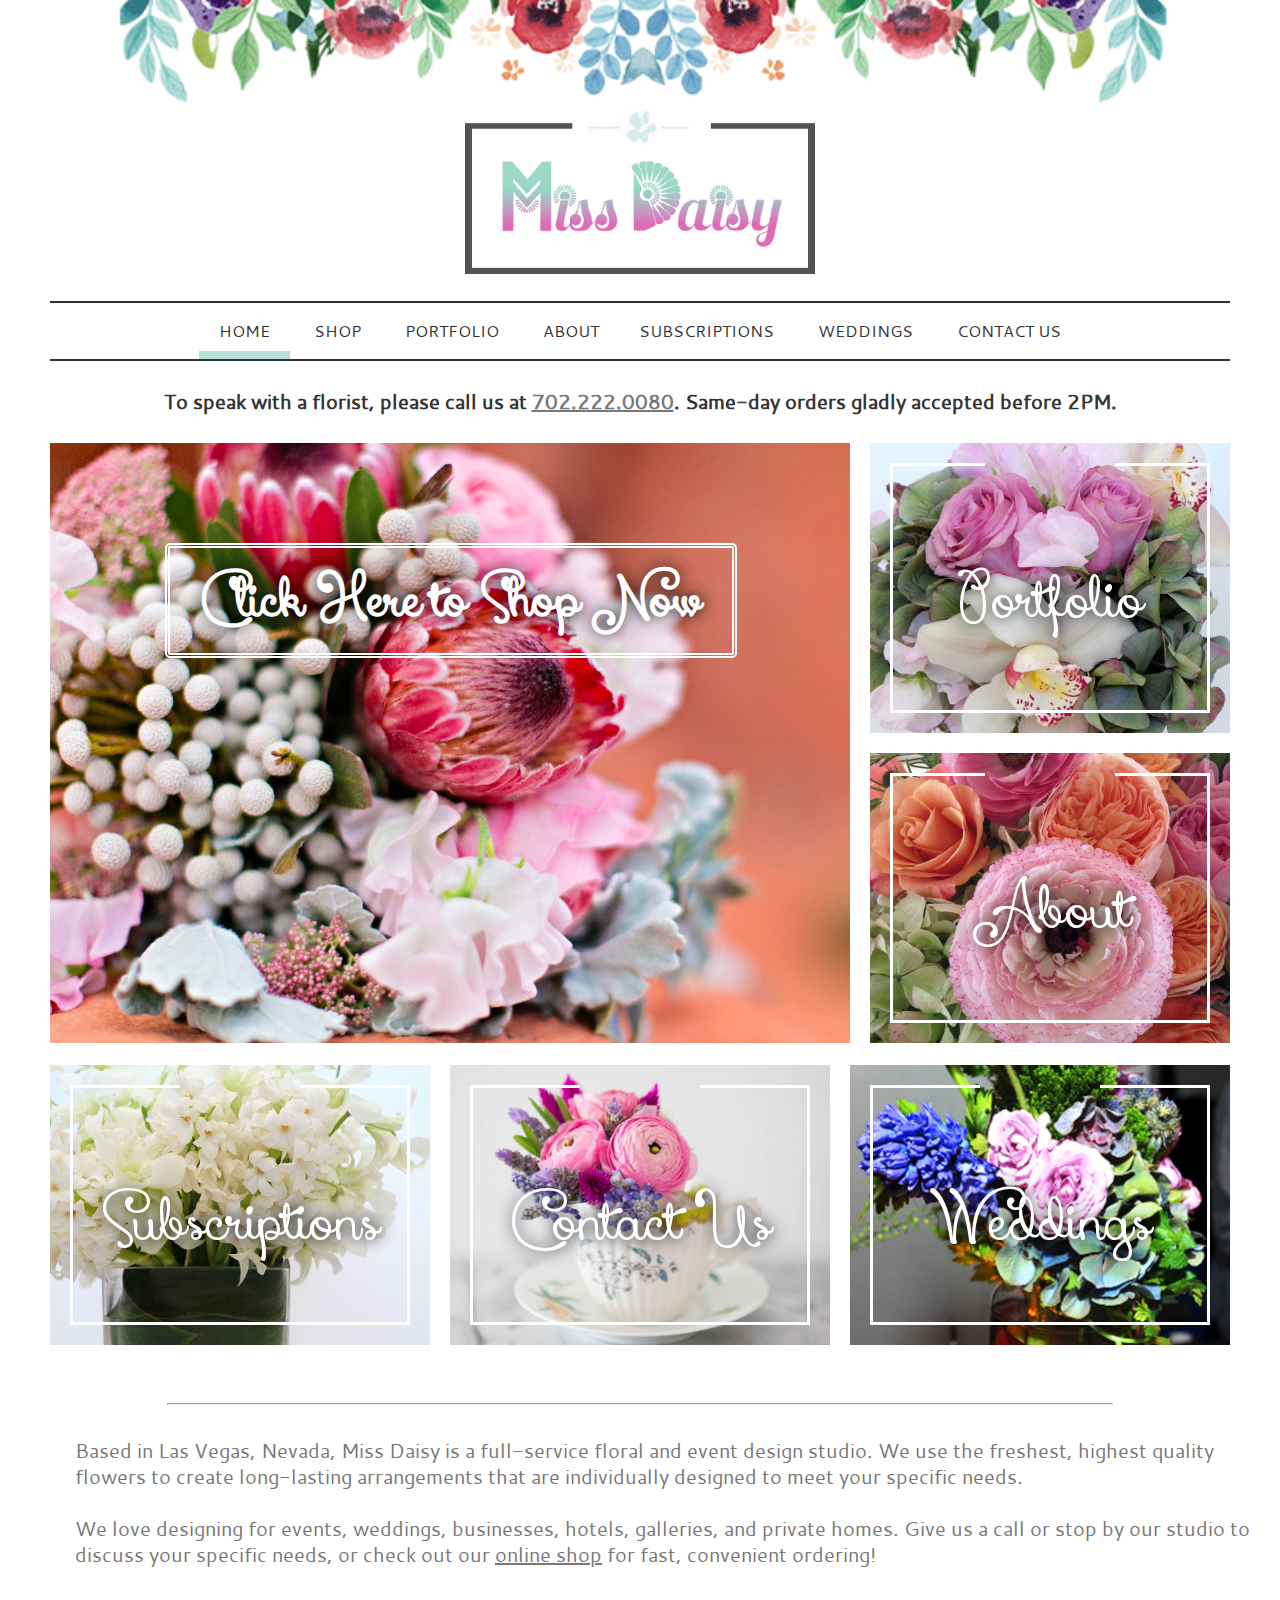
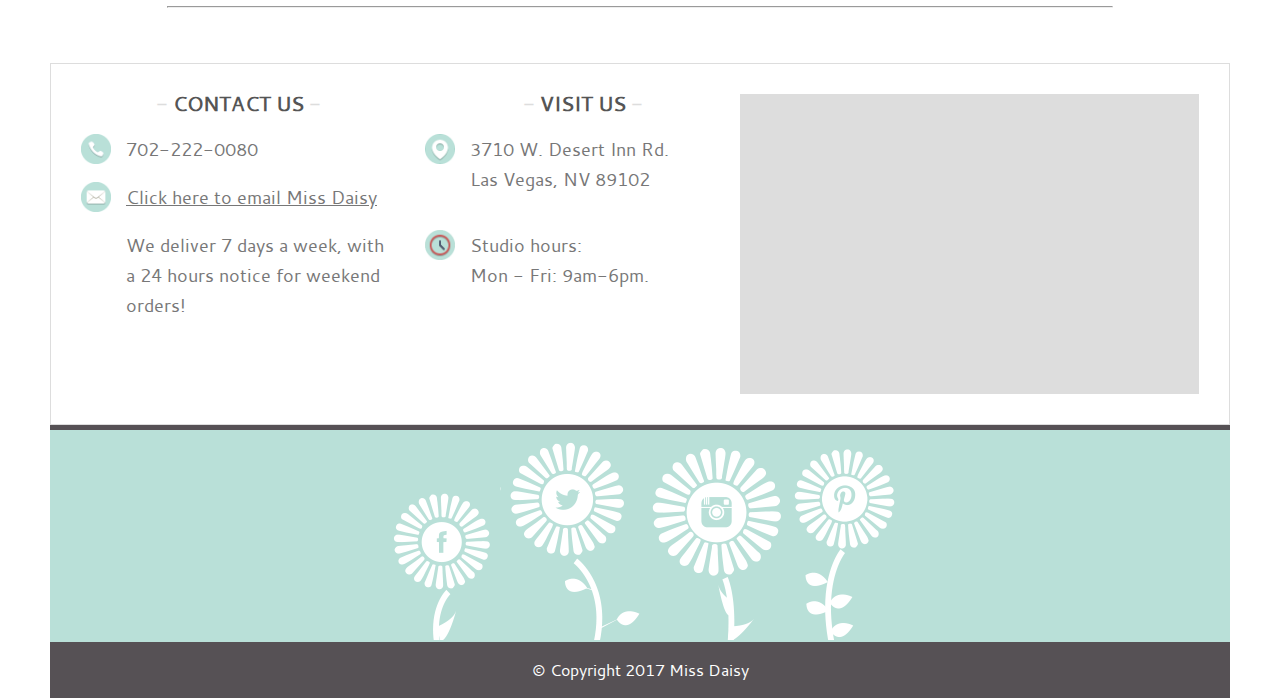
<file: index.html>
<!DOCTYPE html>
<html>
<head>
	<meta name="viewport" content="width=device-width, initial-scale=1.0"> 
	<meta charset="UTF-8">

	<title>Miss Daisy Flowers | Home</title>

	<link rel="stylesheet" type="text/css" href="css/reset.css">
	<link rel="stylesheet" type="text/css" href="css/style.css">
	<link rel="stylesheet" type="text/css" href="fonts/xiomara/font.css">
	<link rel="stylesheet" type="text/css" href="fonts/cantarell_reg/font.css">

</head>
<body>
<header>	
	<img id="img-head" src="images/header.png">
	<img id="logo" src="images/logo-green-pink.jpg">
	<!--Navigation Menu-->
	<nav>
		<ul class="nav">
			<li class="active"><a class="navlink" href="#">Home</a></li>
			<li class="inactive"><a class="navlink" href="http://missdaisyflowers.bloomnation.com">Shop</a></li>
			<li class="inactive"><a class="navlink" href="portfolio.html">Portfolio</a></li>
			<li class="inactive"><a class="navlink" href="about.html">About</a>
			<li class="inactive"><a class="navlink" href="subscribe.html">Subscriptions</a></li>
			</li>
			<li class="inactive"><a class="navlink" href="weddings.html">Weddings</a></li>
			<li class="inactive"><a class="navlink" href="contact.html">Contact Us</a></li>
		</ul>
	</nav>
</header>
<main>
	<section class="clearfix">
		<div class="announce">To speak with a florist, please call us at <a href="tel:+17022220080">702.222.0080</a>. Same-day orders gladly accepted before 2PM.</div>
		<div id="home-xl"> 
			<a href="http://missdaisyflowers.bloomnation.com">
				<div id="home-xl-btn">Click Here to Shop Now</div>
			</a>
			
			<a href="http://missdaisyflowers.bloomnation.com">
				<img id="home-xl-img" src="images/index/desert-shoot.jpg">
			</a>
		</div>
		<a href="portfolio.html">
			<div class="home-side-div">
				<div class="home-img-link" id="lav-blooms"></div>
				<h3 class="img-title">Portfolio</h3>
			</div>
		</a>
		
		<a href="about.html">
			<div class="home-side-div">
				<div class="home-img-link" id="pink-closeup"></div>
				<h3 class="img-title">About</h3>
			</div>
		</a>

		<a href="subscribe.html">
			<div class="home-btm-div">
				<div class="home-img-link" id="white-blooms"></div>
				<h3 class="img-title">Subscriptions</h3>
			</div>
		</a>
		
		<a href="contact.html">
			<div class="home-btm-mid-div">
				<div class="home-img-link" id="teacup"></div>
				<h3 class="img-title">Contact Us</h3>
			</div>
		</a>

		<a href="weddings.html">
			<div class="home-btm-div">
				<div class="home-img-link" id="rustic-bar"></div>
				<h3 class="img-title">Weddings</h3>
			</div>
		</a>
	</section>
	<hr>

	<section class="container">
		<p>Based in Las Vegas, Nevada, Miss Daisy is a full-service floral and event design studio. We use the freshest, highest quality flowers to create long-lasting arrangements that are individually designed to meet your specific needs.
		</p><br>
		<p>We love designing for events, weddings, businesses, hotels, galleries, and private homes. Give us a call or stop by our studio to discuss your specific needs, or check out our <a href="http://missdaisyflowers.bloomnation.com">online shop</a> for fast, convenient ordering!</p>
	</section>
	<hr>
</main>

<aside class="clearfix">
	<div class="aside-contact-box">
		<h3 class="aside-box-title">Contact Us</h3>
		<div id="aside-contact-content">	
			<img class="contact-icon" src="images/phone.png">
			<p class="contact-info"> 702-222-0080</p><br>
			<img class="contact-icon" src="images/email.png">
			<p class="contact-info"><a href="mailto:missdaisy@missdaisyflowers.com">Click here to email Miss Daisy</a></p><br>	 
			<p class="contact-info"><em>We deliver 7 days a week, with a 24 hours notice for weekend orders!</em></p>
		</div>
	</div>
	<div class="aside-visit-box">
		<h3 class="aside-box-title">Visit Us</h3>
		<div id="aside-visit-content">
			<img class="visit-icon" src="images/location.png">
			<p class="visit-info">3710 W. Desert Inn Rd. <br>Las Vegas, NV 89102</p><br><br>
			<img class="contact-icon" src="images/time.png">
			<p class="contact-info">Studio hours:<br>Mon &#45; Fri: 9am-6pm.</p><br>
		</div>
	</div>

	<iframe id="aside-map" height="300"  frameborder="0" style="border:0"  src="https://www.google.com/maps/embed/v1/place?key=AIzaSyCaGwzZefTKNQYbMAbcLgUZuJY9-zT-Q_Q&q=Miss+Daisy+Las+Vegas+NV" allowfullscreen></iframe> 
	</div>
</aside>

<footer>
	<a href="https://www.facebook.com/MissDaisyLV/" target="_blank"><img src="images/fb.png"></a>
	<a href="https://twitter.com/missdaisyfloral" target="_blank"><img src="images/twitter.png"></a>
	<a href="http://instagram.com/missdaisyfloral" target="_blank"><img src="images/insta.png"></a>
	<a href="http://www.pinterest.com/missdaisyfloral/" target="_blank"><img src="images/pin.png"></a>
	<p>&copy; Copyright 2017 Miss Daisy</p>
</footer>

</body>
</html>
</file>
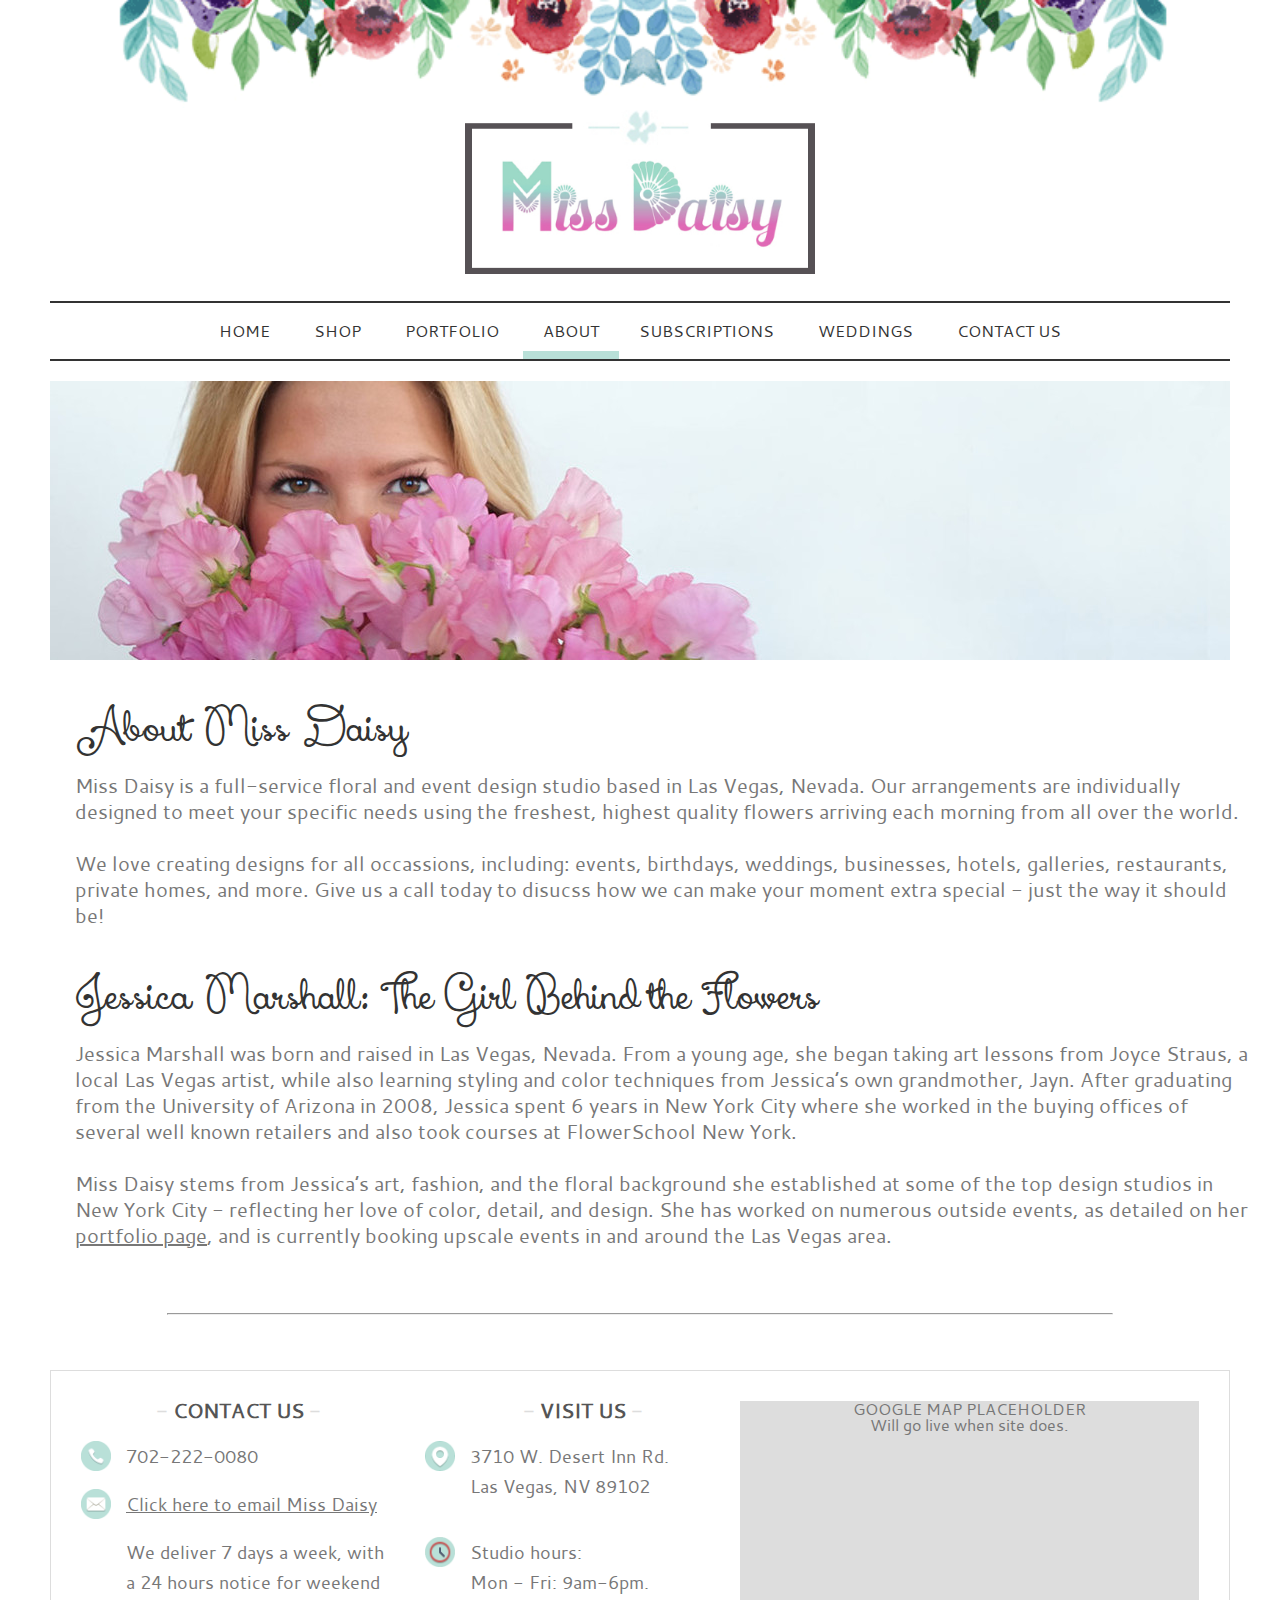
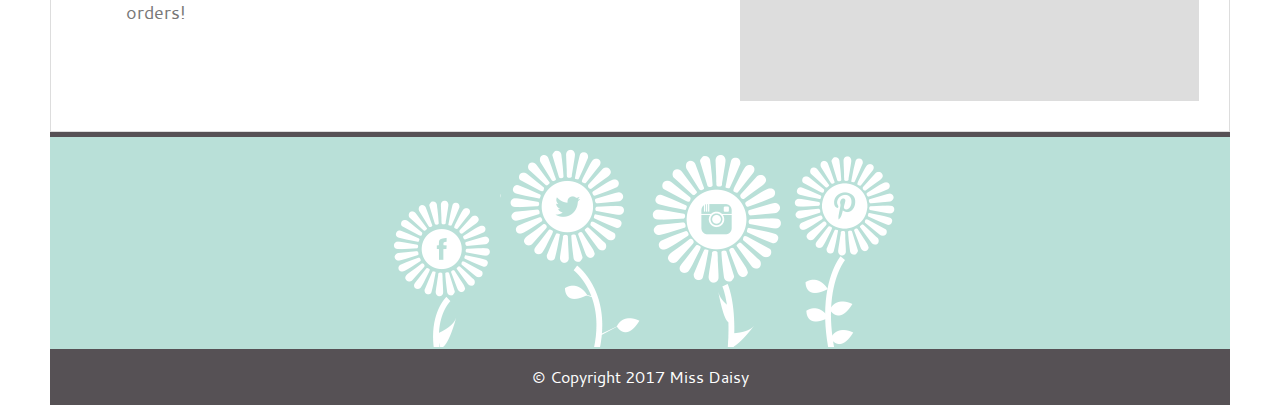
<file: about.html>
<!DOCTYPE html>
<html>
<head>
	<meta name="viewport" content="width=device-width, initial-scale=1.0"> 
	<meta charset="UTF-8">

	<title>Miss Daisy Flowers | Home</title>
	
	<link rel="stylesheet" type="text/css" href="css/reset.css">
	<link rel="stylesheet" type="text/css" href="css/style.css">
	<link rel="stylesheet" type="text/css" href="fonts/xiomara/font.css">
	<link rel="stylesheet" type="text/css" href="fonts/cantarell_reg/font.css">

</head>
<body>
<header>	
	<img id="img-head" src="images/header.png">
	<img id="logo" src="images/logo-green-pink.jpg">
	<!--Navigation Menu-->
	<nav>
		<ul class='nav'>
			<li class="inactive"><a class="navlink" href="index.html">Home</a></li>
			<li class="inactive"><a class="navlink" href="http://missdaisyflowers.bloomnation.com">Shop</a></li>
			<li class="inactive"><a class="navlink" href="portfolio.html">Portfolio</a></li>
			<li class="active"><a class="navlink" href="#">About</a>
			<li class="inactive"><a class="navlink" href="subscribe.html">Subscriptions</a></li>
			</li>
			<li class="inactive"><a class="navlink" href="weddings.html">Weddings</a></li>
			<li class="inactive"><a class="navlink" href="contact.html">Contact Us</a></li>
		</ul>
	</nav>
</header>
<main>
	<img id="about-xl" src="images/about/jess-behind-flowers.jpg">
	<section class="container">
		<h3 class="main-titles">About Miss Daisy</h3>
		<p>Miss Daisy is a full-service floral and event design studio based in Las Vegas, Nevada. Our arrangements are individually designed to meet your specific needs using the freshest, highest quality flowers arriving each morning from all over the world.
		</p><br>	
		<p>We love creating designs for all occassions, including: events, birthdays, weddings, businesses, hotels, galleries, restaurants, private homes, and more. Give us a call today to disucss how we can make your moment extra special - just the way it should be!</p><br>
		
		<h3 class="main-titles">Jessica Marshall: The Girl Behind the Flowers</h3>
		<p>Jessica Marshall was born and raised in Las Vegas, Nevada. From a young age, she began taking art lessons from Joyce Straus, a local Las Vegas artist, while also learning styling and color techniques from Jessica’s own grandmother, Jayn. After graduating from the University of Arizona in 2008, Jessica spent 6 years in New York City where she worked in the buying offices of several well known retailers and also took courses at FlowerSchool New York. </p><br>

		 <p>Miss Daisy stems from Jessica’s art, fashion, and the floral background she established at some of the top design studios in New York City - reflecting her love of color, detail, and design. She has worked on numerous outside events, as detailed on her <a href="portfolio.html">portfolio page</a>, and is currently booking upscale events in and around the Las Vegas area.
		</p><br>	
	</section>
	<hr>
</main>

<aside class="clearfix">
	<div class="aside-contact-box">
		<h3 class="aside-box-title">Contact Us</h3>
		<div id="aside-contact-content">	
			<img class="contact-icon" src="images/phone.png">
			<p class="contact-info"> 702-222-0080</p><br>
			<img class="contact-icon" src="images/email.png">
			<p class="contact-info"><a href="mailto:missdaisy@missdaisyflowers.com">Click here to email Miss Daisy</a></p><br>	 
			<p class="contact-info"><em>We deliver 7 days a week, with a 24 hours notice for weekend orders!</em></p>
		</div>
	</div>
	<div class="aside-visit-box">
		<h3 class="aside-box-title">Visit Us</h3>
		<div id="aside-visit-content">
			<img class="visit-icon" src="images/location.png">
			<p class="visit-info">3710 W. Desert Inn Rd. <br>Las Vegas, NV 89102</p><br><br>
			<img class="contact-icon" src="images/time.png">
			<p class="contact-info">Studio hours:<br>Mon &#45; Fri: 9am-6pm.</p><br>
		</div>
	</div>
	<!--TEMP MAP PLACEHOLDER-->
	<div id="aside-map">GOOGLE MAP PLACEHOLDER<br>Will go live when site does.</div>
	<!--TEMP DISABLE
	<iframe id="aside-map" height="300"  frameborder="0" style="border:0"  src="https://www.google.com/maps/embed/v1/place?key=AIzaSyCaGwzZefTKNQYbMAbcLgUZuJY9-zT-Q_Q&q=Miss+Daisy+Las+Vegas+NV" allowfullscreen></iframe>-->
	</div>
</aside>

<footer>
	<a href="https://www.facebook.com/MissDaisyLV/" target="_blank"><img src="images/fb.png"></a>
	<a href="https://twitter.com/missdaisyfloral" target="_blank"><img src="images/twitter.png"></a>
	<a href="http://instagram.com/missdaisyfloral" target="_blank"><img src="images/insta.png"></a>
	<a href="http://www.pinterest.com/missdaisyfloral/" target="_blank"><img src="images/pin.png"></a>
	<p>&copy; Copyright 2017 Miss Daisy</p>
</footer>

</body>
</html>
</file>
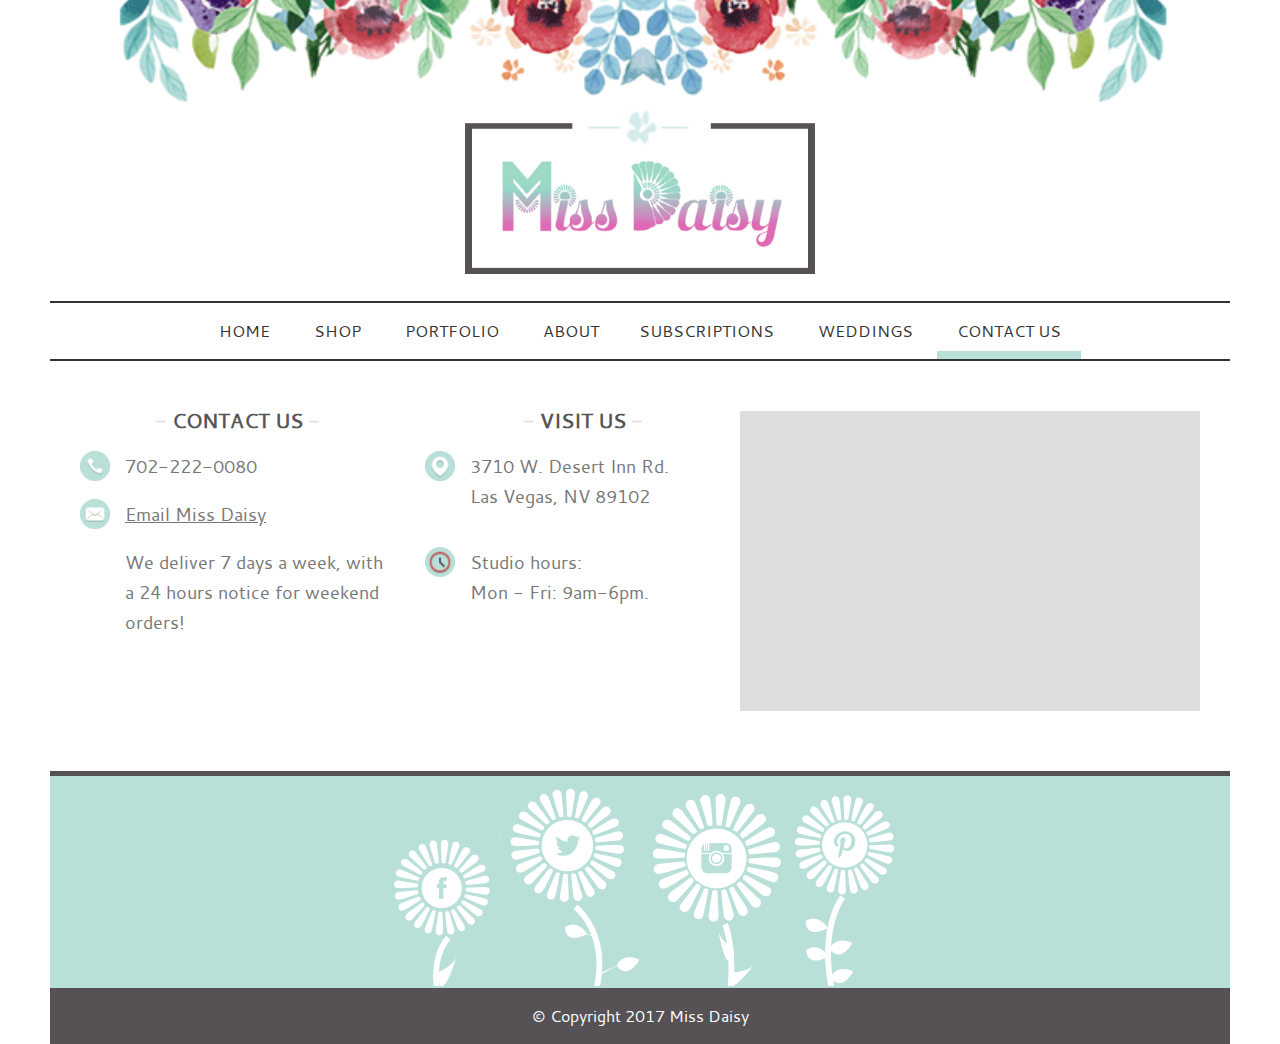
<file: contact.html>
<!DOCTYPE html>
<html>
<head>
	<meta name="viewport" content="width=device-width, initial-scale=1.0"> 
	<meta charset="UTF-8">

	<title>Miss Daisy Flowers | Home</title>

	<link rel="stylesheet" type="text/css" href="css/reset.css">
	<link rel="stylesheet" type="text/css" href="css/style.css">
	<link rel="stylesheet" type="text/css" href="fonts/xiomara/font.css">
	<link rel="stylesheet" type="text/css" href="fonts/cantarell_reg/font.css">

</head>
<body>
<header>	
	<img id="img-head" src="images/header.png">
	<img id="logo" src="images/logo-green-pink.jpg">
	<!--Navigation Menu-->
	<nav>
		<ul class='nav'>
			<li class="inactive"><a class="navlink" href="index.html">Home</a></li>
			<li class="inactive"><a class="navlink" href="http://missdaisyflowers.bloomnation.com">Shop</a></li>
			<li class="inactive"><a class="navlink" href="portfolio.html">Portfolio</a></li>
			<li class="inactive"><a class="navlink" href="about.html">About</a>
			<li class="inactive"><a class="navlink" href="subscribe.html">Subscriptions</a></li>
			</li>
			<li class="inactive"><a class="navlink" href="weddings.html">Weddings</a></li>
			<li class="active"><a class="navlink" href="#">Contact Us</a></li>
		</ul>
	</nav>
</header>
<main id="contact-main" class="clearfix">
	<div class="aside-contact-box">
		<h3 class="aside-box-title">Contact Us</h3>
		<div id="aside-contact-content">	
			<img class="contact-icon" src="images/phone.png">
			<p class="contact-info"> 702-222-0080</p><br>
			<img class="contact-icon" src="images/email.png">
			<p class="contact-info"><a href="mailto:missdaisy@missdaisyflowers.com">Email Miss Daisy</a></p><br>	 
			<p class="contact-info"><em>We deliver 7 days a week, with a 24 hours notice for weekend orders!</em></p>
		</div>
	</div>
	<div class="aside-visit-box">
		<h3 class="aside-box-title">Visit Us</h3>
		<div id="aside-visit-content">
			<img class="visit-icon" src="images/location.png">
			<p class="visit-info">3710 W. Desert Inn Rd. <br>Las Vegas, NV 89102</p><br><br>
			<img class="contact-icon" src="images/time.png">
			<p class="contact-info">Studio hours:<br>Mon &#45; Fri: 9am-6pm.</p><br>
		</div>
	</div>

	<iframe id="aside-map" height="300"  frameborder="0" style="border:0"  src="https://www.google.com/maps/embed/v1/place?key=AIzaSyCaGwzZefTKNQYbMAbcLgUZuJY9-zT-Q_Q&q=Miss+Daisy+Las+Vegas+NV" allowfullscreen></iframe>
	</div>
</main>

<footer>
	<a href="https://www.facebook.com/MissDaisyLV/" target="_blank"><img src="images/fb.png"></a>
	<a href="https://twitter.com/missdaisyfloral" target="_blank"><img src="images/twitter.png"></a>
	<a href="http://instagram.com/missdaisyfloral" target="_blank"><img src="images/insta.png"></a>
	<a href="http://www.pinterest.com/missdaisyfloral/" target="_blank"><img src="images/pin.png"></a>
	<p>&copy; Copyright 2017 Miss Daisy</p>
</footer>

</body>
</html>
</file>
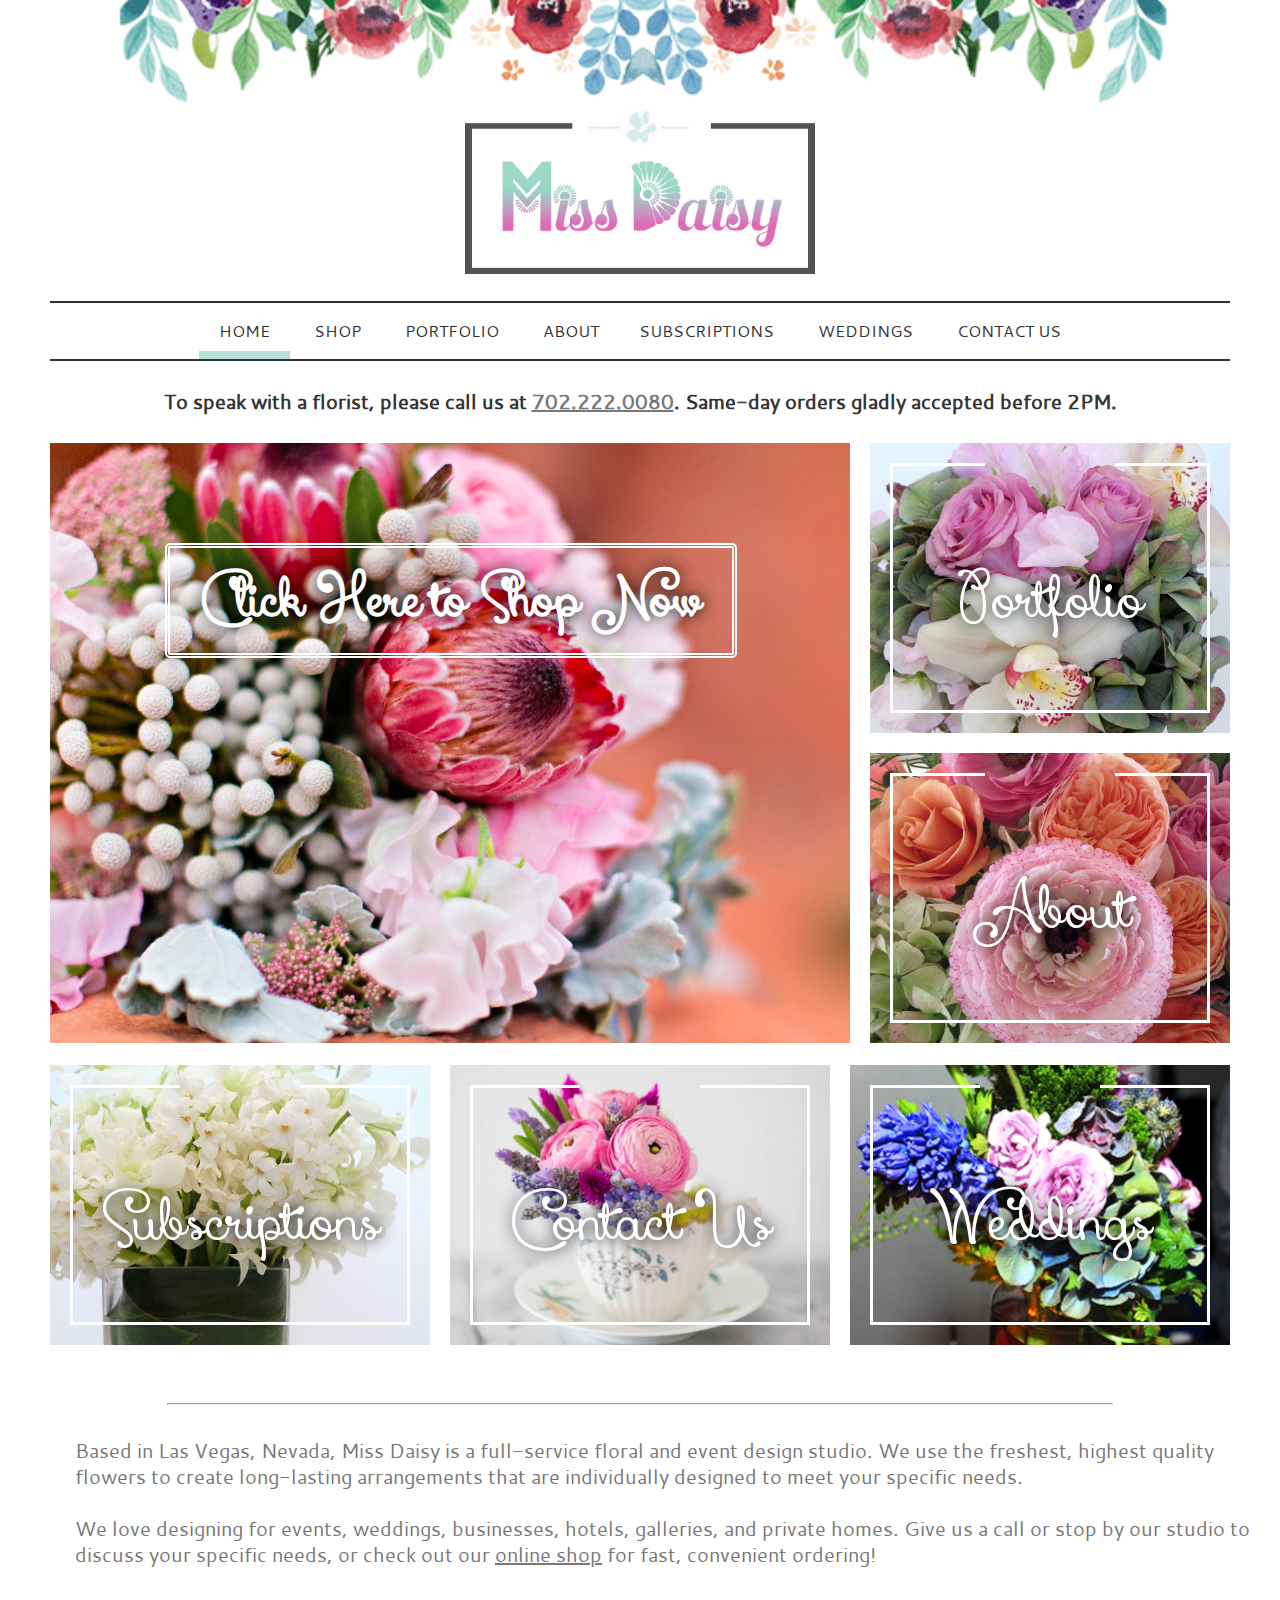
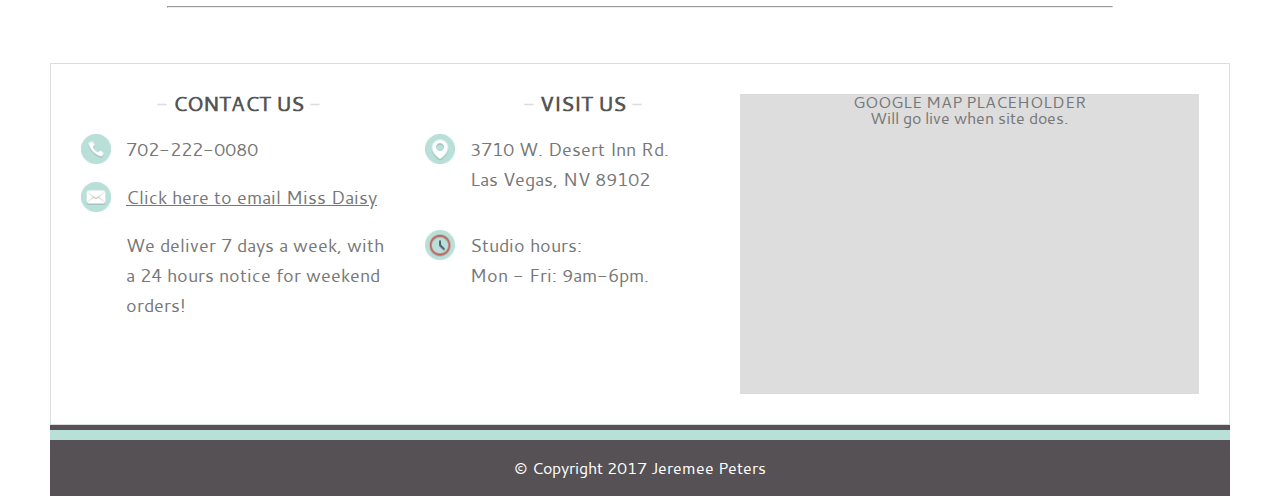
<file: home.html>
<!DOCTYPE html>
<html>
<head>
	<meta name="viewport" content="width=device-width, initial-scale=1.0"> 
	<meta charset="UTF-8">

	<title>Miss Daisy Flowers | Home</title>

	<link rel="stylesheet" type="text/css" href="css/reset.css">
	<link rel="stylesheet" type="text/css" href="css/style.css">
	<link rel="stylesheet" type="text/css" href="fonts/xiomara/font.css">
	<link rel="stylesheet" type="text/css" href="fonts/cantarell_reg/font.css">

</head>
<body>
<header>	
	<img id="img-head" src="images/header.png">
	<img id="logo" src="images/logo-green-pink.jpg">
	<!--Navigation Menu-->
	<nav>
		<ul class='nav'>
			<li class="active"><a class="navlink" href="#">Home</a></li>
			<li class="inactive"><a class="navlink" href="http://missdaisyflowers.bloomnation.com">Shop</a></li>
			<li class="inactive"><a class="navlink" href="portfolio.html">Portfolio</a></li>
			<li class="inactive"><a class="navlink" href="about.html">About</a>
			<li class="inactive"><a class="navlink" href="subscribe.html">Subscriptions</a></li>
			</li>
			<li class="inactive"><a class="navlink" href="weddings.html">Weddings</a></li>
			<li class="inactive"><a class="navlink" href="contact.html">Contact Us</a></li>
		</ul>
	</nav>
</header>
<main>
	<section class="clearfix">
		<div class="announce">To speak with a florist, please call us at <a href="tel:+17022220080">702.222.0080</a>. Same-day orders gladly accepted before 2PM.</div>
		<div id="home-xl"> 
			<a href="http://missdaisyflowers.bloomnation.com">
				<div id="home-xl-btn">Click Here to Shop Now</div>
			</a>
			
			<a href="http://missdaisyflowers.bloomnation.com">
				<img id="home-xl-img" src="images/index/desert-shoot.jpg">
			</a>
		</div>
		<a href="portfolio.html">
			<div class="home-side-div">
				<div class="home-img-link" id="lav-blooms"></div>
				<h3 class="img-title">Portfolio</h3>
			</div>
		</a>
		
		<a href="about.html">
			<div class="home-side-div">
				<div class="home-img-link" id="pink-closeup"></div>
				<h3 class="img-title">About</h3>
			</div>
		</a>

		<a href="subscribe.html">
			<div class="home-btm-div">
				<div class="home-img-link" id="white-blooms"></div>
				<h3 class="img-title">Subscriptions</h3>
			</div>
		</a>
		
		<a href="contact.html">
			<div class="home-btm-mid-div">
				<div class="home-img-link" id="teacup"></div>
				<h3 class="img-title">Contact Us</h3>
			</div>
		</a>

		<a href="weddings.html">
			<div class="home-btm-div">
				<div class="home-img-link" id="rustic-bar"></div>
				<h3 class="img-title">Weddings</h3>
			</div>
		</a>
	</section>
	<hr>

	<section class="container">
		<p>Based in Las Vegas, Nevada, Miss Daisy is a full-service floral and event design studio. We use the freshest, highest quality flowers to create long-lasting arrangements that are individually designed to meet your specific needs.
		</p><br>
		<p>We love designing for events, weddings, businesses, hotels, galleries, and private homes. Give us a call or stop by our studio to discuss your specific needs, or check out our <a href="http://missdaisyflowers.bloomnation.com">online shop</a> for fast, convenient ordering!</p>
	</section>
	<hr>
</main>

<aside class="clearfix">
	<div class="aside-contact-box">
		<h3 class="aside-box-title">Contact Us</h3>
		<div id="aside-contact-content">	
			<img class="contact-icon" src="images/phone.png">
			<p class="contact-info"> 702-222-0080</p><br>
			<img class="contact-icon" src="images/email.png">
			<p class="contact-info"><a href="mailto:missdaisy@missdaisyflowers.com">Click here to email Miss Daisy</a></p><br>	 
			<p class="contact-info"><em>We deliver 7 days a week, with a 24 hours notice for weekend orders!</em></p>
		</div>
	</div>
	<div class="aside-visit-box">
		<h3 class="aside-box-title">Visit Us</h3>
		<div id="aside-visit-content">
			<img class="visit-icon" src="images/location.png">
			<p class="visit-info">3710 W. Desert Inn Rd. <br>Las Vegas, NV 89102</p><br><br>
			<img class="contact-icon" src="images/time.png">
			<p class="contact-info">Studio hours:<br>Mon &#45; Fri: 9am-6pm.</p><br>
		</div>
	</div>
	<!--TEMP MAP PLACEHOLDER-->
	<div id="aside-map">GOOGLE MAP PLACEHOLDER<br>Will go live when site does.</div>
	<!--TEMP DISABLE
	<iframe id="aside-map" height="300"  frameborder="0" style="border:0"  src="https://www.google.com/maps/embed/v1/place?key=AIzaSyCaGwzZefTKNQYbMAbcLgUZuJY9-zT-Q_Q&q=Miss+Daisy+Las+Vegas+NV" allowfullscreen></iframe>-->
	</div>
</aside>

<footer>
	<p>&copy; Copyright 2017 Jeremee Peters</p>
</footer>

</body>
</html>
</file>
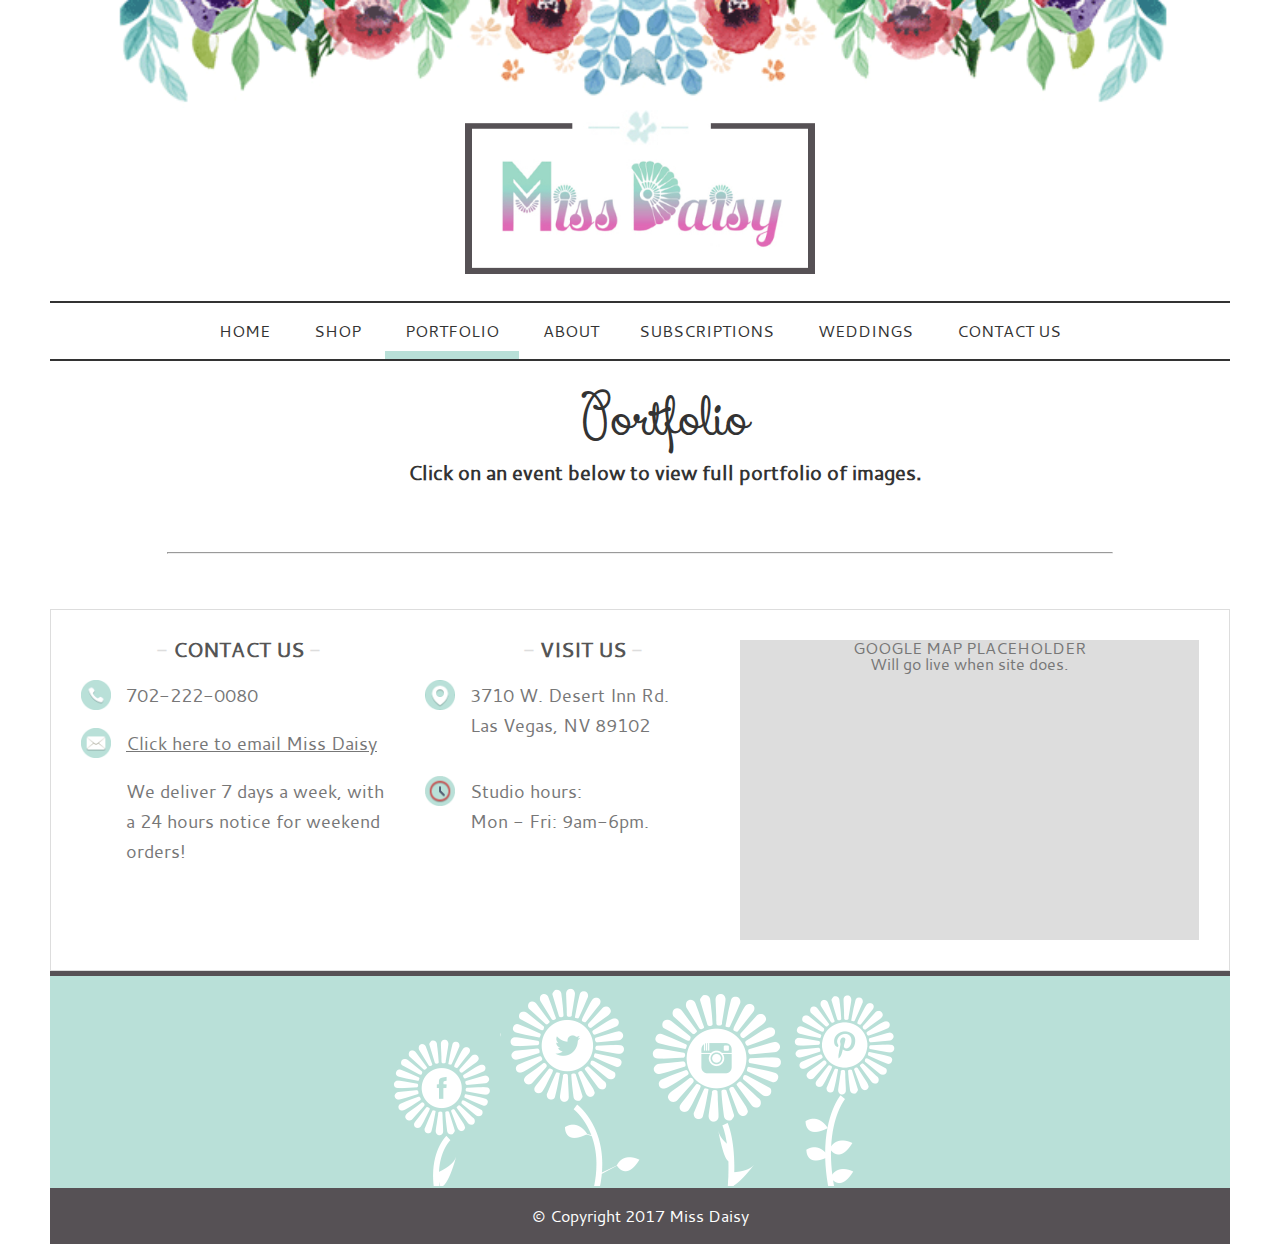
<file: portfolio.html>
<!DOCTYPE html>
<html>
<head>
	<meta name="viewport" content="width=device-width, initial-scale=1.0"> 
	<meta charset="UTF-8">

	<title>Miss Daisy Flowers | Home</title>

	<link rel="stylesheet" type="text/css" href="css/reset.css">
	<link rel="stylesheet" type="text/css" href="css/style.css">
	<link rel="stylesheet" type="text/css" href="fonts/xiomara/font.css">
	<link rel="stylesheet" type="text/css" href="fonts/cantarell_reg/font.css">

</head>
<body>
<header>	
	<img id="img-head" src="images/header.png">
	<img id="logo" src="images/logo-green-pink.jpg">
	<!--Navigation Menu-->
	<nav>
		<ul class='nav'>
			<li class="inactive"><a class="navlink" href="index.html">Home</a></li>
			<li class="inactive"><a class="navlink" href="http://missdaisyflowers.bloomnation.com">Shop</a></li>
			<li class="active"><a class="navlink" href="#">Portfolio</a></li>
			<li class="inactive"><a class="navlink" href="about.html">About</a>
			<li class="inactive"><a class="navlink" href="subscribe.html">Subscriptions</a></li>
			</li>
			<li class="inactive"><a class="navlink" href="weddings.html">Weddings</a></li>
			<li class="inactive"><a class="navlink" href="contact.html">Contact Us</a></li>
		</ul>
	</nav>
</header>
<main>

	<section class="container">
		<div id="pf-welcome">
			<h3 class="pf-title">Portfolio</h3>
			<p class="announce">Click on an event below to view full portfolio of images.</p>
		</div>	
	</section>
	<hr>
</main>

<aside class="clearfix">
	<div class="aside-contact-box">
		<h3 class="aside-box-title">Contact Us</h3>
		<div id="aside-contact-content">	
			<img class="contact-icon" src="images/phone.png">
			<p class="contact-info"> 702-222-0080</p><br>
			<img class="contact-icon" src="images/email.png">
			<p class="contact-info"><a href="mailto:missdaisy@missdaisyflowers.com">Click here to email Miss Daisy</a></p><br>	 
			<p class="contact-info"><em>We deliver 7 days a week, with a 24 hours notice for weekend orders!</em></p>
		</div>
	</div>
	<div class="aside-visit-box">
		<h3 class="aside-box-title">Visit Us</h3>
		<div id="aside-visit-content">
			<img class="visit-icon" src="images/location.png">
			<p class="visit-info">3710 W. Desert Inn Rd. <br>Las Vegas, NV 89102</p><br><br>
			<img class="contact-icon" src="images/time.png">
			<p class="contact-info">Studio hours:<br>Mon &#45; Fri: 9am-6pm.</p><br>
		</div>
	</div>
	<!--TEMP MAP PLACEHOLDER-->
	<div id="aside-map">GOOGLE MAP PLACEHOLDER<br>Will go live when site does.</div>
	<!--TEMP DISABLE
	<iframe id="aside-map" height="300"  frameborder="0" style="border:0"  src="https://www.google.com/maps/embed/v1/place?key=AIzaSyCaGwzZefTKNQYbMAbcLgUZuJY9-zT-Q_Q&q=Miss+Daisy+Las+Vegas+NV" allowfullscreen></iframe>-->
	</div>
</aside>

<footer>
	<a href="https://www.facebook.com/MissDaisyLV/" target="_blank"><img src="images/fb.png"></a>
	<a href="https://twitter.com/missdaisyfloral" target="_blank"><img src="images/twitter.png"></a>
	<a href="http://instagram.com/missdaisyfloral" target="_blank"><img src="images/insta.png"></a>
	<a href="http://www.pinterest.com/missdaisyfloral/" target="_blank"><img src="images/pin.png"></a>
	<p>&copy; Copyright 2017 Miss Daisy</p>
</footer>

</body>
</html>
</file>
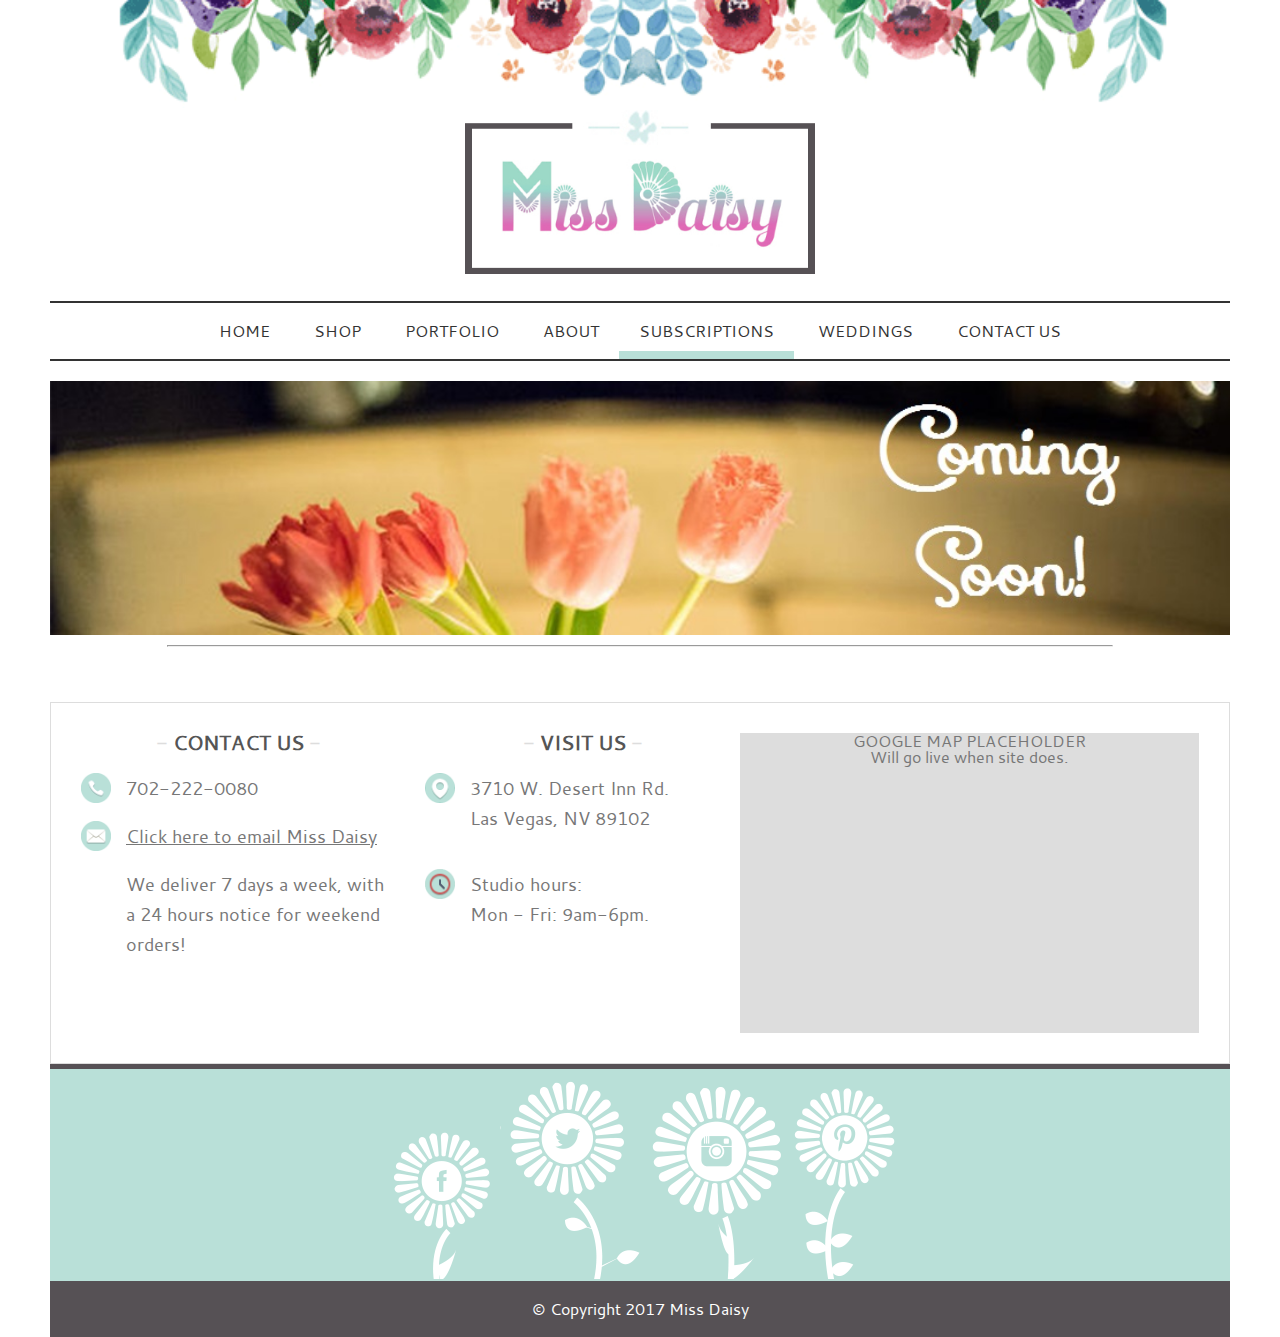
<file: subscribe.html>
<!DOCTYPE html>
<html>
<head>
	<meta name="viewport" content="width=device-width, initial-scale=1.0"> 
	<meta charset="UTF-8">

	<title>Miss Daisy Flowers | Home</title>

	<link rel="stylesheet" type="text/css" href="css/reset.css">
	<link rel="stylesheet" type="text/css" href="css/style.css">
	<link rel="stylesheet" type="text/css" href="fonts/xiomara/font.css">
	<link rel="stylesheet" type="text/css" href="fonts/cantarell_reg/font.css">

</head>
<body>
<header>	
	<img id="img-head" src="images/header.png">
	<img id="logo" src="images/logo-green-pink.jpg">
	<!--Navigation Menu-->
	<nav>
		<ul class='nav'>
			<li class="inactive"><a class="navlink" href="index.html">Home</a></li>
			<li class="inactive"><a class="navlink" href="http://missdaisyflowers.bloomnation.com">Shop</a></li>
			<li class="inactive"><a class="navlink" href="portfolio.html">Portfolio</a></li>
			<li class="inactive"><a class="navlink" href="about.html">About</a>
			<li class="active"><a class="navlink" href="#">Subscriptions</a></li>
			</li>
			<li class="inactive"><a class="navlink" href="weddings.html">Weddings</a></li>
			<li class="inactive"><a class="navlink" href="contact.html">Contact Us</a></li>
		</ul>
	</nav>
</header>
<main>
	<img id="about-xl" src="images/coming-soon-ph.jpg">
	
	<hr>
</main>

<aside class="clearfix">
	<div class="aside-contact-box">
		<h3 class="aside-box-title">Contact Us</h3>
		<div id="aside-contact-content">	
			<img class="contact-icon" src="images/phone.png">
			<p class="contact-info"> 702-222-0080</p><br>
			<img class="contact-icon" src="images/email.png">
			<p class="contact-info"><a href="mailto:missdaisy@missdaisyflowers.com">Click here to email Miss Daisy</a></p><br>	 
			<p class="contact-info"><em>We deliver 7 days a week, with a 24 hours notice for weekend orders!</em></p>
		</div>
	</div>
	<div class="aside-visit-box">
		<h3 class="aside-box-title">Visit Us</h3>
		<div id="aside-visit-content">
			<img class="visit-icon" src="images/location.png">
			<p class="visit-info">3710 W. Desert Inn Rd. <br>Las Vegas, NV 89102</p><br><br>
			<img class="contact-icon" src="images/time.png">
			<p class="contact-info">Studio hours:<br>Mon &#45; Fri: 9am-6pm.</p><br>
		</div>
	</div>
	<!--TEMP MAP PLACEHOLDER-->
	<div id="aside-map">GOOGLE MAP PLACEHOLDER<br>Will go live when site does.</div>
	<!--TEMP DISABLE
	<iframe id="aside-map" height="300"  frameborder="0" style="border:0"  src="https://www.google.com/maps/embed/v1/place?key=AIzaSyCaGwzZefTKNQYbMAbcLgUZuJY9-zT-Q_Q&q=Miss+Daisy+Las+Vegas+NV" allowfullscreen></iframe>-->
	</div>
</aside>

<footer>
	<a href="https://www.facebook.com/MissDaisyLV/" target="_blank"><img src="images/fb.png"></a>
	<a href="https://twitter.com/missdaisyfloral" target="_blank"><img src="images/twitter.png"></a>
	<a href="http://instagram.com/missdaisyfloral" target="_blank"><img src="images/insta.png"></a>
	<a href="http://www.pinterest.com/missdaisyfloral/" target="_blank"><img src="images/pin.png"></a>
	<p>&copy; Copyright 2017 Miss Daisy</p>
</footer>

</body>
</html>
</file>
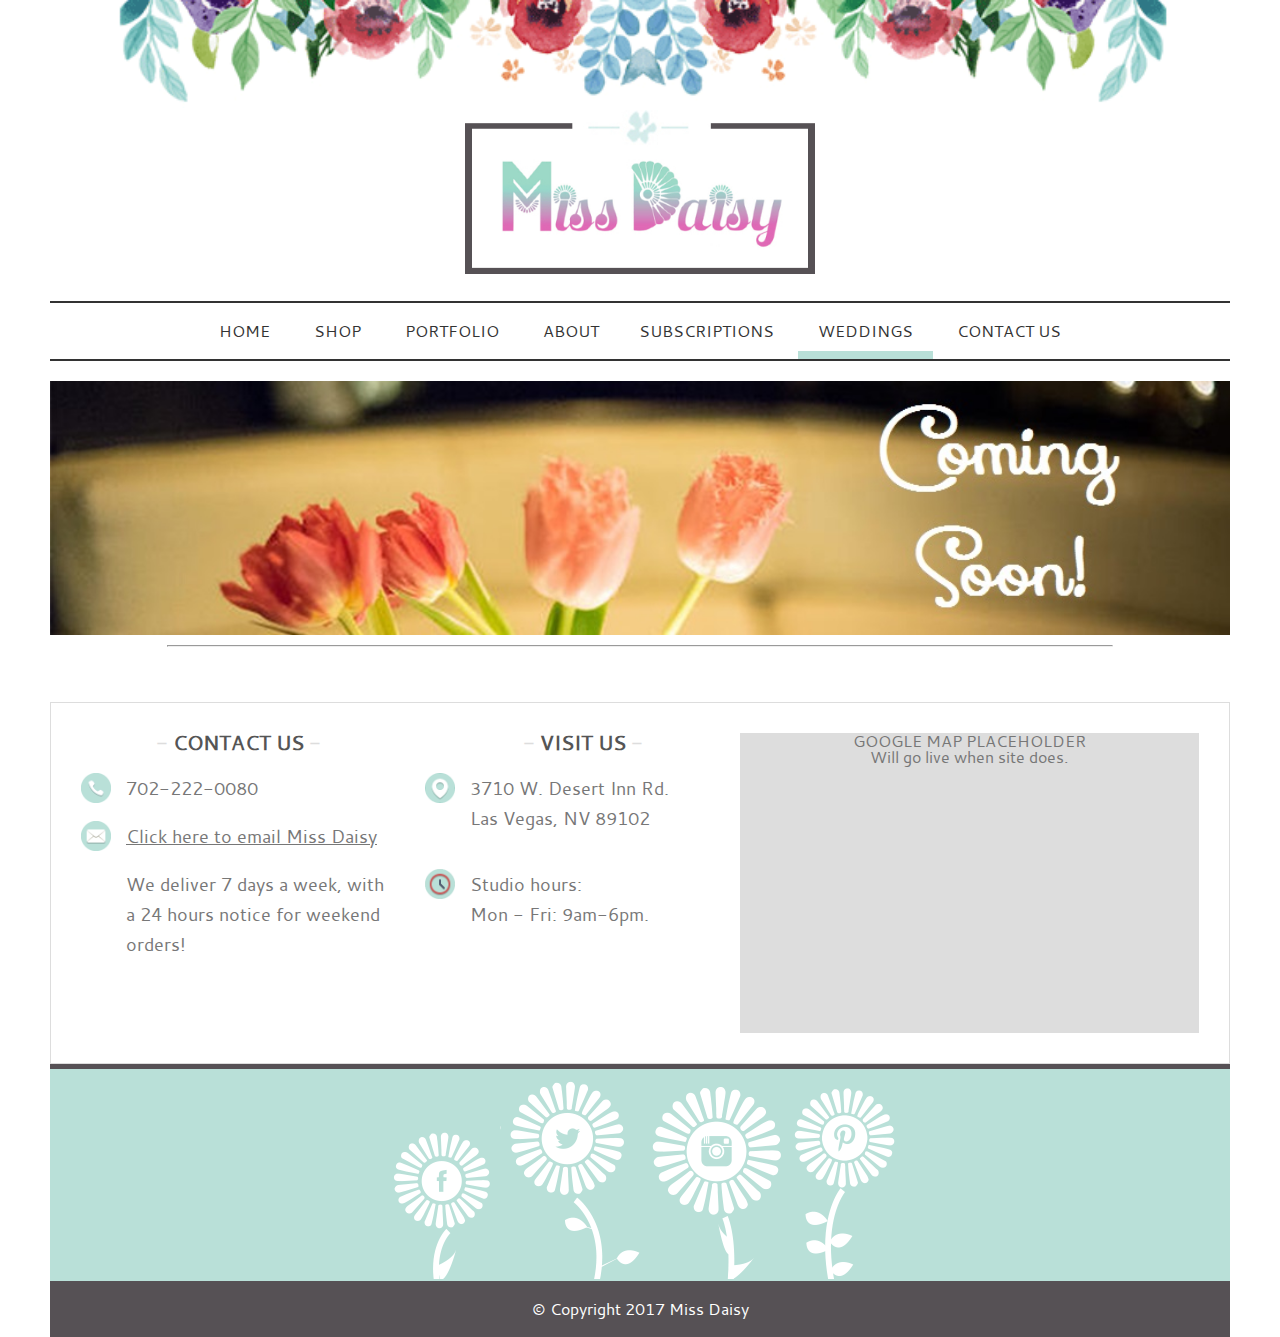
<file: weddings.html>
<!DOCTYPE html>
<html>
<head>
	<meta name="viewport" content="width=device-width, initial-scale=1.0"> 
	<meta charset="UTF-8">

	<title>Miss Daisy Flowers | Home</title>

	<link rel="stylesheet" type="text/css" href="css/reset.css">
	<link rel="stylesheet" type="text/css" href="css/style.css">
	<link rel="stylesheet" type="text/css" href="fonts/xiomara/font.css">
	<link rel="stylesheet" type="text/css" href="fonts/cantarell_reg/font.css">

</head>
<body>
<header>	
	<img id="img-head" src="images/header.png">
	<img id="logo" src="images/logo-green-pink.jpg">
	<!--Navigation Menu-->
	<nav>
		<ul class='nav'>
			<li class="inactive"><a class="navlink" href="index.html">Home</a></li>
			<li class="inactive"><a class="navlink" href="http://missdaisyflowers.bloomnation.com">Shop</a></li>
			<li class="inactive"><a class="navlink" href="portfolio.html">Portfolio</a></li>
			<li class="inactive"><a class="navlink" href="about.html">About</a>
			<li class="inactive"><a class="navlink" href="subscribe.html">Subscriptions</a></li>
			</li>
			<li class="active"><a class="navlink" href="#">Weddings</a></li>
			<li class="inactive"><a class="navlink" href="contact.html">Contact Us</a></li>
		</ul>
	</nav>
</header>
<main>
	<img id="about-xl" src="images/coming-soon-ph.jpg">
	
	<hr>
</main>

<aside class="clearfix">
	<div class="aside-contact-box">
		<h3 class="aside-box-title">Contact Us</h3>
		<div id="aside-contact-content">	
			<img class="contact-icon" src="images/phone.png">
			<p class="contact-info"> 702-222-0080</p><br>
			<img class="contact-icon" src="images/email.png">
			<p class="contact-info"><a href="mailto:missdaisy@missdaisyflowers.com">Click here to email Miss Daisy</a></p><br>	 
			<p class="contact-info"><em>We deliver 7 days a week, with a 24 hours notice for weekend orders!</em></p>
		</div>
	</div>
	<div class="aside-visit-box">
		<h3 class="aside-box-title">Visit Us</h3>
		<div id="aside-visit-content">
			<img class="visit-icon" src="images/location.png">
			<p class="visit-info">3710 W. Desert Inn Rd. <br>Las Vegas, NV 89102</p><br><br>
			<img class="contact-icon" src="images/time.png">
			<p class="contact-info">Studio hours:<br>Mon &#45; Fri: 9am-6pm.</p><br>
		</div>
	</div>
	<!--TEMP MAP PLACEHOLDER-->
	<div id="aside-map">GOOGLE MAP PLACEHOLDER<br>Will go live when site does.</div>
	<!--TEMP DISABLE
	<iframe id="aside-map" height="300"  frameborder="0" style="border:0"  src="https://www.google.com/maps/embed/v1/place?key=AIzaSyCaGwzZefTKNQYbMAbcLgUZuJY9-zT-Q_Q&q=Miss+Daisy+Las+Vegas+NV" allowfullscreen></iframe>-->
	</div>
</aside>

<footer>
	<a href="https://www.facebook.com/MissDaisyLV/" target="_blank"><img src="images/fb.png"></a>
	<a href="https://twitter.com/missdaisyfloral" target="_blank"><img src="images/twitter.png"></a>
	<a href="http://instagram.com/missdaisyfloral" target="_blank"><img src="images/insta.png"></a>
	<a href="http://www.pinterest.com/missdaisyfloral/" target="_blank"><img src="images/pin.png"></a>
	<p id="copyright">&copy; Copyright 2017 Miss Daisy</p>
</footer>
</body>
</html>
</file>
<file: css/style.css>
body {
	color: #777777;
	font-family: 'cantarellregular', Calibri, 'Helvetica Neue', Helvetica, sans-serif;
}

h3 {font-family: 'Xiomara-Script', 'Georgia', Times, Times New Roman, serif;
	}

header, main, section, aside {
	max-width: 1180px;
	width: 100%;
	margin: 0 auto;
	position: relative;
	text-align: center;

}

a {color: #777777;}
a:hover {color: #b9e0d8;}


#img-head {width: 90%;}

#logo {width: 350px;}

nav {
	border-bottom: 2px solid #333333;
	border-top: 2px solid #333333;
	color: #ffffff;
	font-size: 16px;
	margin: 25px 0px 20px 0px;
	text-transform: uppercase;
}

ul.nav > li {display: inline-block;}

li.active {
	border-bottom: 8px solid #b9e0d8;
	padding: 18px 20px 12px 20px;
}

li.inactive {padding: 20px;}

a.navlink {
	color: #333333;
	text-decoration: none;
}

a:hover {color: #b9e0d8;}

.clearfix {overflow: auto;}

.announce {
	font-size: 20px;
	font-weight: bold;
	color: #333333;
	padding-top: 5px;
	padding-bottom: 25px;
	text-align: center;
	line-height: 32px;
}

#home-xl {
	position: relative;
	max-width: 800px;
	float: left;
	max-width: 800px;
	margin-right: 20px;
	width: 100%;
}

#home-xl-img {
	max-width: 800px;
	width: 100%;
	
}

#home-xl-btn {
  position: absolute;
  z-index: 99;
  left: 115px;
  top: 100px;
  padding: 30px;
  font-family: 'Xiomara-Script', 'Georgia', Times, Times New Roman, serif;
  font-size: 45px;
  font-weight: bold;
  color: #fff;
  text-shadow: 0px 0px 15px #000;
  cursor: pointer;
  border-radius: 5px;
  background: none;
  border: 5px double #fff;
}

#home-xl-btn:hover {
  background: #b9e0d8;
  opacity: 0.5;
}

#lav-blooms {
	background-image: url('../images/index/lav-blooms-box.jpg');
	margin-bottom: 20px;
	max-width: 360px;
	height: 290px;
}

#pink-closeup {
	background-image: url('../images/index/pink-closeup-box.jpg');
	max-width: 360px;
	height: 290px;
}

#white-blooms {
	background-image: url('../images/index/white-blooms-box.jpg');
	max-width: 380px;
	height: 280px;
}

#teacup {
	background-image: url('../images/index/teacup-box.jpg');
	max-width: 380px;
	height: 280px;
}

#rustic-bar {
	background-image: url('../images/index/rustic-bar-box.jpg');
	max-width: 380px;
	height: 280px;
}

.home-side-div {
	float: left;
	max-width: 360px;
	position: relative;
	width: 100%;
}

.home-btm-div, .home-btm-mid-div {
	float: left;
	margin-bottom: 50px;
	margin-top: 20px;
	max-width: 380px;
	position: relative;
	width: 100%;
}

.home-btm-mid-div {margin: 20px 20px 0 20px;}

.img-title { 
	top: 127px;
	color: #fff;
	font-size: 50px;
	line-height: 60px;
	padding: 0;
	position: absolute;
	text-align: center;
	text-shadow: 0px 0px 15px #000;
	text-transform: none;
	width: 100%;
}

.clear {clear: both;}

div.home-img-link:after {
    content: "";
    display: block;
    height: 100%;
    width: 100%;
    opacity: 0;
    background: rgba(0,0,0,.5);
    -moz-transition: all 0.5s;
    -webkit-transition: all 0.5s;
    transition: all 0.5s;
}

div.home-img-link:hover:after {
    opacity: 1;
    cursor: pointer;
}

main > hr {
	color: #333333;
	text-align: center;
	width: 80%
}
.container {
	padding: 25px 25px 30px 25px;
	line-height: 26px;
	text-align: left;
	font-size: 20px;
}

.main-titles {
	padding: 30px 0;
	font-size: 35px;
	color: #333333;
}

aside {
	margin-top: 55px;
	padding-top: 30px;
	padding-right: 30px;
	padding-bottom: 30px;
	border: 1px solid #dddddd;
	background-color: #fff;
	-webkit	box-sizing: border-box;
		-moz box-sizing: border-box;
			box-sizing: border-box;
}

#contact-main {
	margin-top: 0px;
	padding-top: 30px;
	padding-right: 30px;
	padding-bottom: 60px;
	background-color: #fff;
	-webkit	box-sizing: border-box;
		-moz box-sizing: border-box;
			box-sizing: border-box;
}

.aside-contact-box, .aside-visit-box {
	float: left;	
	width: 30%;
	text-align: center;
	padding: 0px 0px 30px 30px;
	-webkit	box-sizing: border-box;
		-moz box-sizing: border-box;
			box-sizing: border-box;
}

.aside-box-title {
	padding-bottom: 20px;
	width: 100%;
	font-family: 'cantarellregular';
	font-size: 20px;
	font-weight: bold;
	text-transform: uppercase;
	color: #555555;
}

.aside-box-title:before, .aside-box-title:after {
	content: " - ";
	color: #dddddd;
}

#aside-contact-content, #aside-visit-content {
	font-size: 18px;
	text-align: left;
}

.contact-icon, .visit-icon {
	width: 30px;
	height: 30px;
	float: left; 
}

.contact-info, .visit-info {
	margin-left: 45px;
    line-height: 30px;
}

#aside-map {
	float: left;	
	height: 300px;
	width: 40%;
	background-color: #dddddd;
	-webkit	box-sizing: border-box;
		-moz box-sizing: border-box;
			box-sizing: border-box;
}

footer {
	border-top: 5px solid #565155;
	background-color: #b9e0d8;
	clear: both;
	margin: 0 auto;
	max-width: 1180px;
	padding-top: 10px;
	text-align: center;
	width: 100%;
	-webkit	box-sizing: border-box;
		-moz box-sizing: border-box;
			box-sizing: border-box;
}


footer > p {
	color: #fff;
	background-color: #565155;
	padding: 20px 0;
	margin: 0;
}

/* ABOUT */

#about-xl {
	width: 100%;
}

/* PORTFOLIO */

#pf-welcome {
	text-align: center;
}

.pf-title {
	padding: 0px 0 20px 0;
	font-size: 45px;
	color: #333333;
}


@media screen and (max-width: 980px) and (min-width: 769px) {
	header, main, section, aside {
	max-width: 980px;

}

@media screen and (max-width: 640px) {
	.home-side-div, .home-btm-div {
		max-width: 500px;
	}

}
</file>
<file: fonts/xiomara/font.css>
@font-face {
    font-family: 'Xiomara-Script';
    src: url('xiomara-script.eot');
    src: url('xiomara-script') format('embedded-opentype'),
         url('xiomara-script.woff') format('woff'),
         url('xiomara-script.ttf') format('truetype'),
         url('xiomara-script#Xiomara') format('svg');
    font-weight: normal;
    font-style: normal;

}
</file>
<file: fonts/cantarell_reg/font.css>
@font-face {
    font-family: 'cantarellregular';
    src: url('Cantarell-Regular-webfont.eot');
    src: url('Cantarell-Regular-webfont.eot?#iefix') format('embedded-opentype'),
         url('Cantarell-Regular-webfont.woff') format('woff'),
         url('Cantarell-Regular-webfont.ttf') format('truetype'),
         url('Cantarell-Regular-webfont.svg#cantarellregular') format('svg');
    font-weight: normal;
    font-style: normal;

}
</file>
